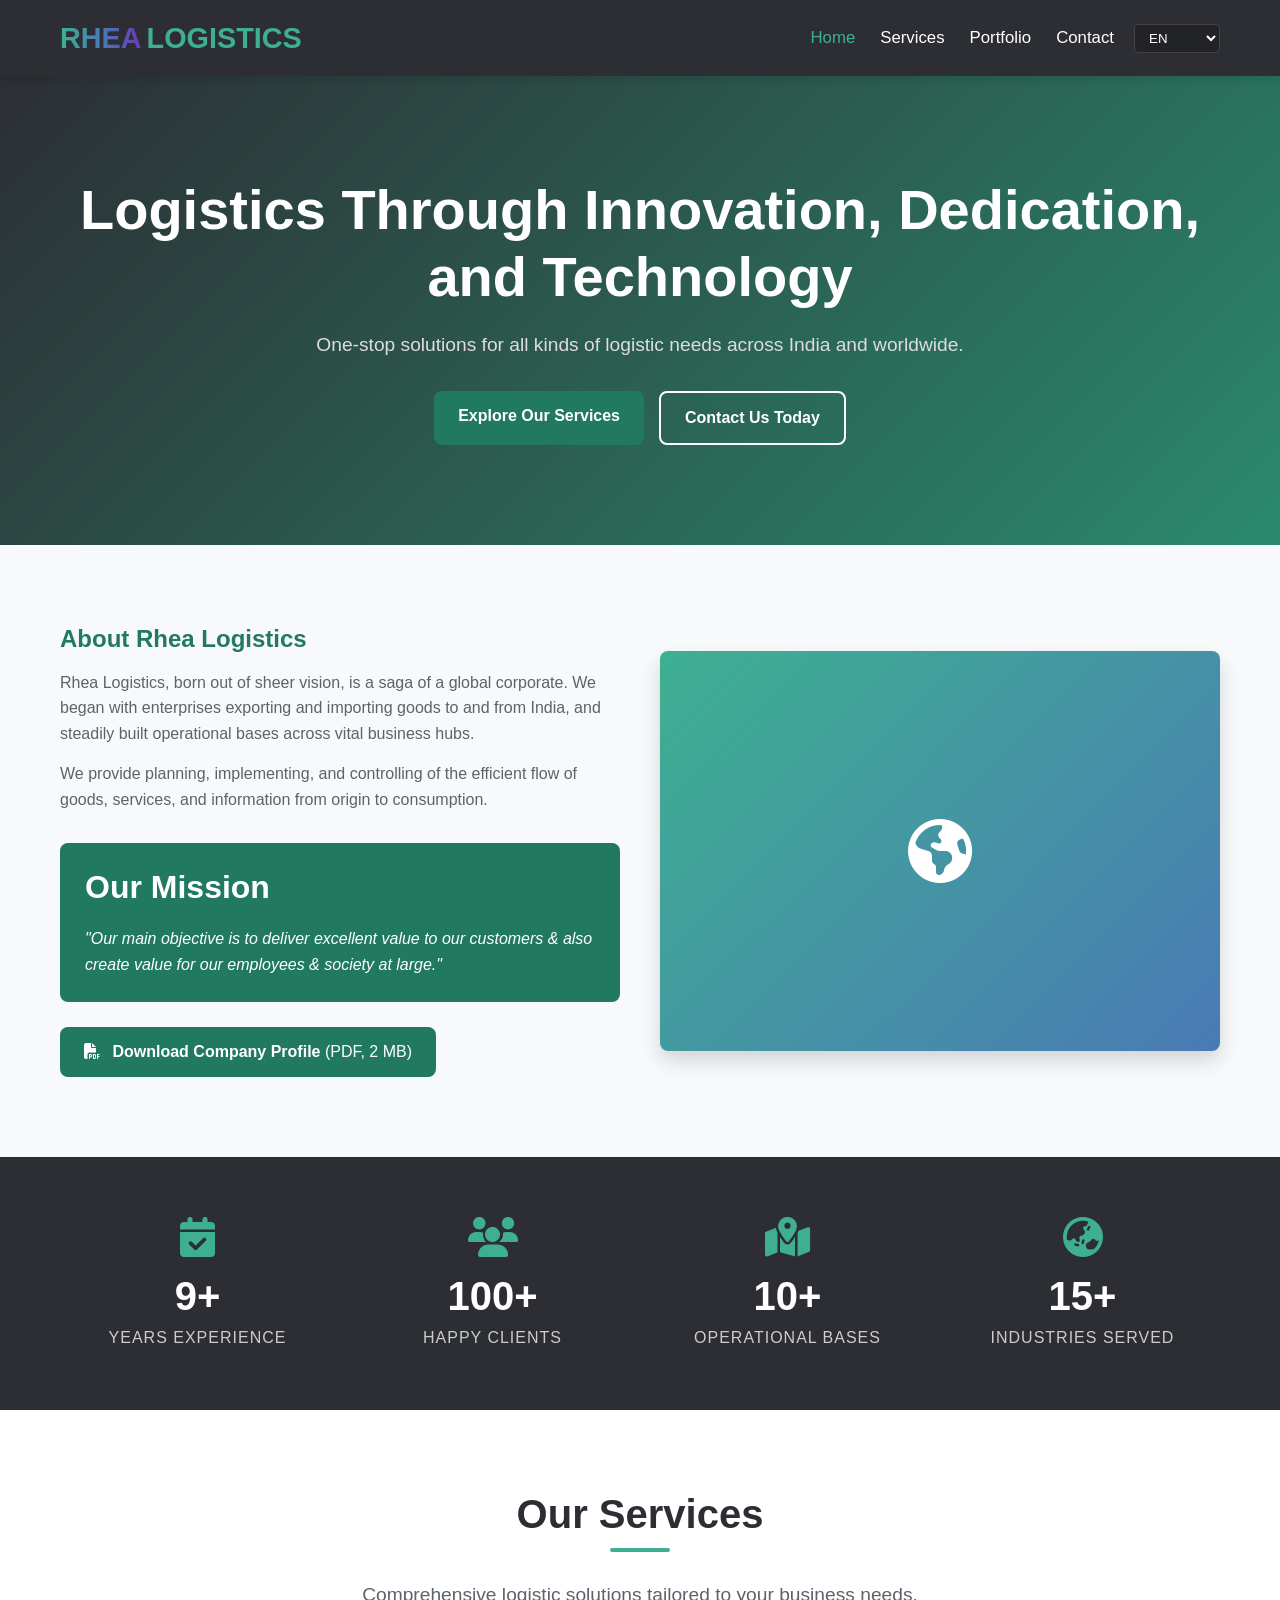
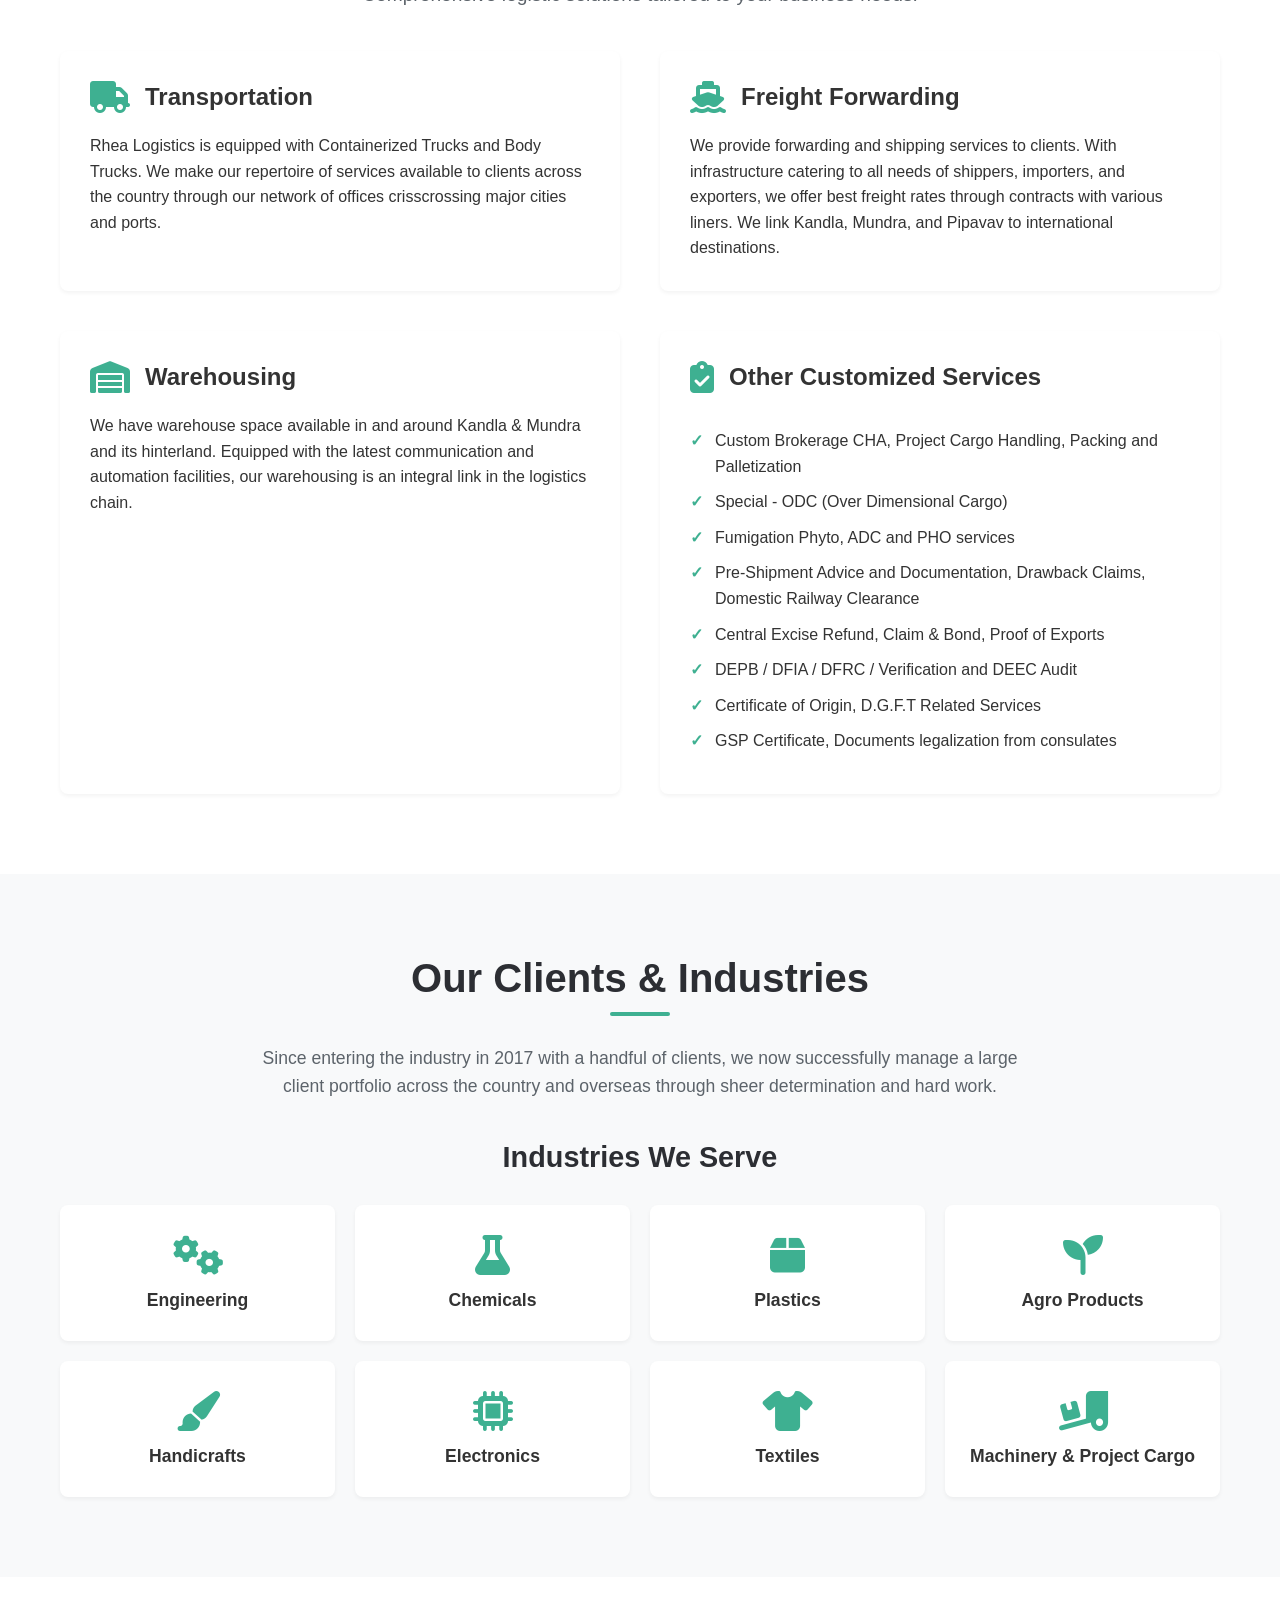
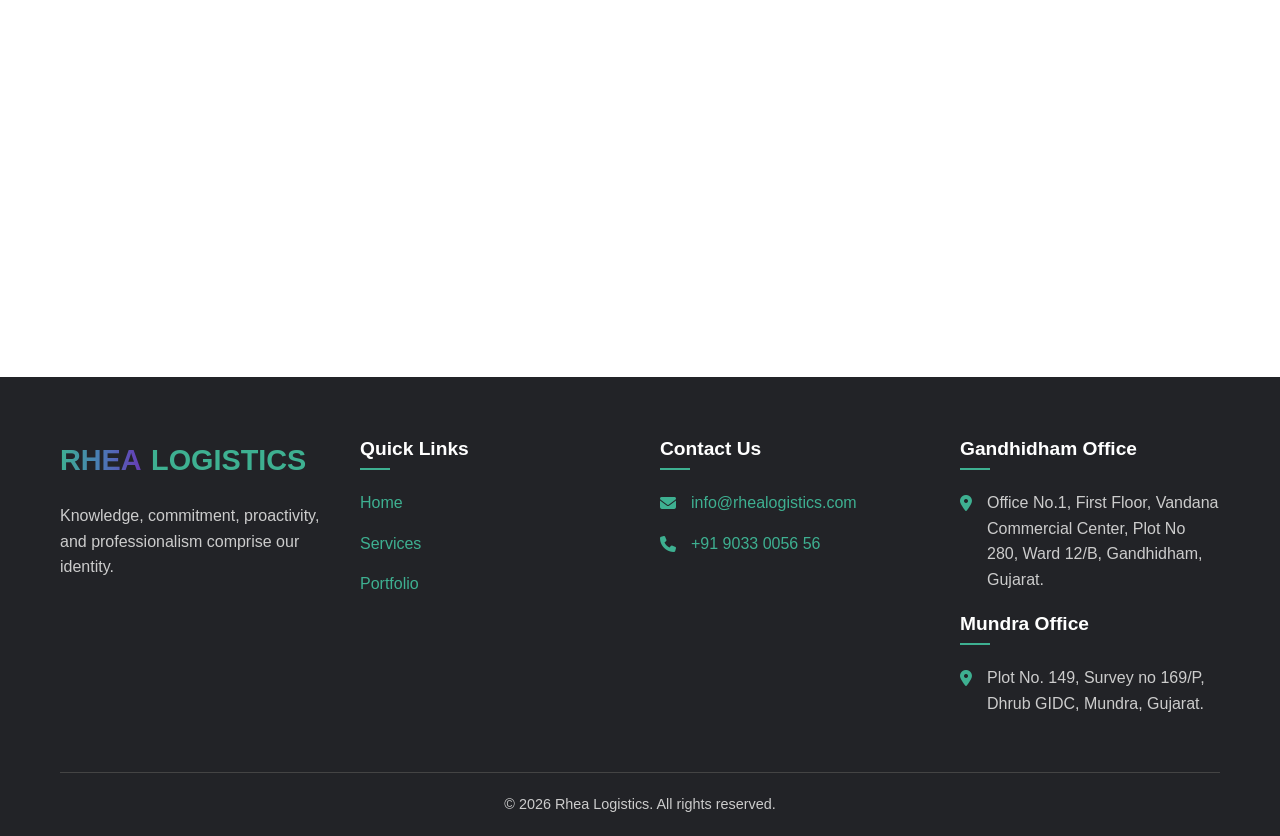
<file: index.html>
<!DOCTYPE html>
<html lang="en">
<head>
    <meta charset="UTF-8">
    <meta name="viewport" content="width=device-width, initial-scale=1.0">
    <!-- Only allow what the page actually uses. GitHub Pages cannot send
         headers, so this lives here; any new external resource must be added. -->
    <meta http-equiv="Content-Security-Policy" content="default-src 'self'; script-src 'self'; style-src 'self' https://cdnjs.cloudflare.com; font-src https://cdnjs.cloudflare.com; img-src 'self' data:; connect-src 'self'; frame-src https://www.google.com; object-src 'none'; base-uri 'self'; form-action 'none'">
    <title>Rhea Logistics | Logistics through innovation, dedication, and technology</title>
    <meta name="description" content="Rhea Logistics provides transportation, freight forwarding, warehousing, and customs services across India and worldwide.">
    <link rel="icon" type="image/svg+xml" href="data:image/svg+xml,<svg xmlns='http://www.w3.org/2000/svg' viewBox='0 0 100 100'><text y='.9em' font-size='90'>🚛</text></svg>">
    
    <!-- Open Graph Metadata -->
    <meta property="og:title" content="Rhea Logistics">
    <meta property="og:description" content="One-stop solutions for all kinds of logistic needs.">
    <meta property="og:type" content="website">
    <meta property="og:site_name" content="Rhea Logistics">
    <meta property="og:url" content="https://jaydeepsinhjhala.github.io/rhea-logistics/">
    <meta property="og:image" content="https://jaydeepsinhjhala.github.io/rhea-logistics/images/og-image.png">
    <meta property="og:image:type" content="image/png">
    <meta property="og:image:width" content="1200">
    <meta property="og:image:height" content="630">
    <meta property="og:image:alt" content="Rhea Logistics: Logistics Through Innovation, Dedication, and Technology. Transportation, freight forwarding, warehousing and customs from Gandhidham and Mundra, Gujarat.">
    <meta name="twitter:card" content="summary_large_image">
    <meta name="twitter:image:alt" content="Rhea Logistics: Logistics Through Innovation, Dedication, and Technology. Transportation, freight forwarding, warehousing and customs from Gandhidham and Mundra, Gujarat.">

    <!-- Before the stylesheets, so a saved language is known before first paint -->
    <script src="js/lang-init.js"></script>

    <!-- Fonts and Icons -->
    <link rel="stylesheet" href="https://cdnjs.cloudflare.com/ajax/libs/font-awesome/6.4.0/css/all.min.css" integrity="sha512-iecdLmaskl7CVkqkXNQ/ZH/XLlvWZOJyj7Yy7tcenmpD1ypASozpmT/E0iPtmFIB46ZmdtAc9eNBvH0H/ZpiBw==" crossorigin="anonymous" referrerpolicy="no-referrer">
    
    <!-- Styles -->
    <link rel="stylesheet" href="css/style.css">
</head>
<body>

    <a href="#main" class="skip-link">Skip to main content</a>

    <!-- Header & Navigation -->
    <header>
        <div class="container header-inner">
            <div class="logo">
                <a href="#home">
                    <span class="rhea">RHEA</span>
                    <span class="logistics">LOGISTICS</span>
                </a>
            </div>
            
            <nav aria-label="Main Navigation">
                <button class="mobile-menu-btn" aria-label="Toggle menu" aria-expanded="false" aria-controls="nav-links">
                    <i class="fas fa-bars" aria-hidden="true"></i>
                </button>
                <div class="nav-links" id="nav-links">
                    <a href="#home" data-i18n="nav.home">Home</a>
                    <a href="#services" data-i18n="nav.services">Services</a>
                    <a href="#portfolio" data-i18n="nav.portfolio">Portfolio</a>
                    <a href="#contact" data-i18n="nav.contact">Contact</a>
                </div>
                
                <div class="lang-selector">
                    <label for="lang-select" class="sr-only">Select Language</label>
                    <select id="lang-select" aria-label="Select language">
                        <option value="en">EN</option>
                        <option value="hi">हिंदी</option>
                        <option value="gu">ગુજરાતી</option>
                    </select>
                </div>
            </nav>
        </div>
    </header>

    <main id="main" tabindex="-1">

    <!-- Hero Section -->
    <section class="hero" id="home">
        <div class="container">
            <h1 data-i18n="hero.title">Logistics Through Innovation, Dedication, and Technology</h1>
            <p data-i18n="hero.subtitle">One-stop solutions for all kinds of logistic needs across India and worldwide.</p>
            <div class="hero-buttons">
                <a href="#services" class="btn" data-i18n="hero.cta">Explore Our Services</a>
                <a href="#contact" class="btn btn-outline btn-outline-white" data-i18n="hero.contact_cta">Contact Us Today</a>
            </div>
        </div>
    </section>

    <!-- About Section -->
    <section class="about bg-light" id="about">
        <div class="container grid-2">
            <div class="about-content">
                <h2 class="text-primary" data-i18n="about.title">About Rhea Logistics</h2>
                <p data-i18n="about.desc1">Rhea Logistics, born out of sheer vision, is a saga of a global corporate. We began with enterprises exporting and importing goods to and from India, and steadily built operational bases across vital business hubs.</p>
                <p data-i18n="about.desc2">We provide planning, implementing, and controlling of the efficient flow of goods, services, and information from origin to consumption.</p>
                
                <div class="mission-box">
                    <h3 data-i18n="about.mission_title">Our Mission</h3>
                    <p data-i18n="about.mission_text">"Our main objective is to deliver excellent value to our customers & also create value for our employees & society at large."</p>
                </div>

                <a href="Rhea%20Logistics%20-%20Profile.pdf" class="btn profile-download" download="Rhea-Logistics-Profile.pdf" type="application/pdf" hreflang="en">
                    <i class="fas fa-file-pdf" aria-hidden="true"></i>
                    <span data-i18n="about.profile_download">Download Company Profile</span>
                    <span class="file-meta">(PDF, 2 MB)</span>
                </a>
            </div>
            <div class="about-image">
                <div class="about-image-placeholder">
                    <i class="fas fa-globe-americas" aria-hidden="true"></i>
                </div>
            </div>
        </div>
    </section>

    <!-- Stats / Infographics Section -->
    <section class="stats bg-dark text-center">
        <div class="container grid-4">
            <div class="stat-item">
                <i class="fas fa-calendar-check stat-icon" aria-hidden="true"></i>
                <p class="stat-number">9+</p>
                <p class="stat-label" data-i18n="stats.years">Years Experience</p>
            </div>
            <div class="stat-item">
                <i class="fas fa-users stat-icon" aria-hidden="true"></i>
                <p class="stat-number">100+</p>
                <p class="stat-label" data-i18n="stats.clients">Happy Clients</p>
            </div>
            <div class="stat-item">
                <i class="fas fa-map-marked-alt stat-icon" aria-hidden="true"></i>
                <p class="stat-number">10+</p>
                <p class="stat-label" data-i18n="stats.bases">Operational Bases</p>
            </div>
            <div class="stat-item">
                <i class="fas fa-globe-asia stat-icon" aria-hidden="true"></i>
                <p class="stat-number">15+</p>
                <p class="stat-label" data-i18n="stats.industries">Industries Served</p>
            </div>
        </div>
    </section>

    <!-- Services Detailed Section -->
    <section class="services bg-white" id="services">
        <div class="container">
            <h2 class="section-title" data-i18n="services_page.title">Our Services</h2>
            <p data-i18n="services_page.subtitle" class="section-subtitle">Comprehensive logistic solutions tailored to your business needs.</p>
            
            <div class="grid-2">
                <!-- Transportation -->
                <div class="card service-detail-card">
                    <div class="service-card-header">
                        <i class="fas fa-truck service-card-icon" aria-hidden="true"></i>
                        <h3 data-i18n="services_page.transportation">Transportation</h3>
                    </div>
                    <p data-i18n="services_page.transportation_detail">Rhea Logistics is equipped with Containerized Trucks and Body Trucks. We make our repertoire of services available to clients across the country through our network of offices crisscrossing major cities and ports.</p>
                </div>

                <!-- Freight Forwarding -->
                <div class="card service-detail-card">
                    <div class="service-card-header">
                        <i class="fas fa-ship service-card-icon" aria-hidden="true"></i>
                        <h3 data-i18n="services_page.freight_forwarding">Freight Forwarding</h3>
                    </div>
                    <p data-i18n="services_page.freight_forwarding_detail">We provide forwarding and shipping services to clients. With infrastructure catering to all needs of shippers, importers, and exporters, we offer best freight rates through contracts with various liners. We link Kandla, Mundra, and Pipavav to international destinations.</p>
                </div>

                <!-- Warehousing -->
                <div class="card service-detail-card">
                    <div class="service-card-header">
                        <i class="fas fa-warehouse service-card-icon" aria-hidden="true"></i>
                        <h3 data-i18n="services_page.warehousing">Warehousing</h3>
                    </div>
                    <p data-i18n="services_page.warehousing_detail">We have warehouse space available in and around Kandla & Mundra and its hinterland. Equipped with the latest communication and automation facilities, our warehousing is an integral link in the logistics chain.</p>
                </div>

                <!-- Other Services -->
                <div class="card service-detail-card">
                    <div class="service-card-header">
                        <i class="fas fa-clipboard-check service-card-icon" aria-hidden="true"></i>
                        <h3 data-i18n="services_page.other_services">Other Customized Services</h3>
                    </div>
                    <ul class="service-list">
                        <li data-i18n="services_page.other_list_1">Custom Brokerage CHA, Project Cargo Handling, Packing and Palletization</li>
                        <li data-i18n="services_page.other_list_2">Special - ODC (Over Dimensional Cargo)</li>
                        <li data-i18n="services_page.other_list_3">Fumigation Phyto, ADC and PHO services</li>
                        <li data-i18n="services_page.other_list_4">Pre-Shipment Advice and Documentation, Drawback Claims, Domestic Railway Clearance</li>
                        <li data-i18n="services_page.other_list_5">Central Excise Refund, Claim & Bond, Proof of Exports</li>
                        <li data-i18n="services_page.other_list_6">DEPB / DFIA / DFRC / Verification and DEEC Audit</li>
                        <li data-i18n="services_page.other_list_7">Certificate of Origin, D.G.F.T Related Services</li>
                        <li data-i18n="services_page.other_list_8">GSP Certificate, Documents legalization from consulates</li>
                    </ul>
                </div>
            </div>
        </div>
    </section>

    <!-- Portfolio Section -->
    <section class="portfolio bg-light" id="portfolio">
        <div class="container">
            <h2 class="section-title" data-i18n="portfolio_page.title">Our Clients & Industries</h2>
            
            <div class="section-intro">
                <p data-i18n="portfolio_page.client_desc">Since entering the industry in 2017 with a handful of clients, we now successfully manage a large client portfolio across the country and overseas through sheer determination and hard work.</p>
            </div>

            <h3 class="text-center industries-heading" data-i18n="portfolio_page.industries_title">Industries We Serve</h3>
            
            <div class="grid-4">
                <div class="card text-center industry-card">
                    <i class="fas fa-cogs industry-icon" aria-hidden="true"></i>
                    <h4 data-i18n="portfolio_page.industry_engineering">Engineering</h4>
                </div>
                <div class="card text-center industry-card">
                    <i class="fas fa-flask industry-icon" aria-hidden="true"></i>
                    <h4 data-i18n="portfolio_page.industry_chemicals">Chemicals</h4>
                </div>
                <div class="card text-center industry-card">
                    <i class="fas fa-box industry-icon" aria-hidden="true"></i>
                    <h4 data-i18n="portfolio_page.industry_plastics">Plastics</h4>
                </div>
                <div class="card text-center industry-card">
                    <i class="fas fa-seedling industry-icon" aria-hidden="true"></i>
                    <h4 data-i18n="portfolio_page.industry_agro">Agro Products</h4>
                </div>
                <div class="card text-center industry-card">
                    <i class="fas fa-paint-brush industry-icon" aria-hidden="true"></i>
                    <h4 data-i18n="portfolio_page.industry_handicrafts">Handicrafts</h4>
                </div>
                <div class="card text-center industry-card">
                    <i class="fas fa-microchip industry-icon" aria-hidden="true"></i>
                    <h4 data-i18n="portfolio_page.industry_electronics">Electronics</h4>
                </div>
                <div class="card text-center industry-card">
                    <i class="fas fa-tshirt industry-icon" aria-hidden="true"></i>
                    <h4 data-i18n="portfolio_page.industry_textiles">Textiles</h4>
                </div>
                <div class="card text-center industry-card">
                    <i class="fas fa-truck-loading industry-icon" aria-hidden="true"></i>
                    <h4 data-i18n="portfolio_page.industry_machinery">Machinery & Project Cargo</h4>
                </div>
            </div>
        </div>
    </section>

    <!-- Map & Locations Section -->
    <section class="locations bg-white">
        <iframe 
            src="https://www.google.com/maps/embed?pb=!1m18!1m12!1m3!1d117282.85966696773!2d70.0468971034444!3d23.090623953503295!2m3!1f0!2f0!3f0!3m2!1i1024!2i768!4f13.1!3m3!1m2!1s0x3950b8b60f1c6e11%3A0xcaf245ec48df0844!2sGandhidham%2C%20Gujarat!5e0!3m2!1sen!2sin!4v1698748374945!5m2!1sen!2sin" 
            width="100%" 
            height="400" 
            allowfullscreen="" 
            loading="lazy" 
            referrerpolicy="no-referrer-when-downgrade"
            title="Office Location Map">
        </iframe>
    </section>

    </main>

    <!-- Footer & Contact -->
    <footer id="contact">
        <div class="container">
            <div class="footer-grid">
                <div class="footer-col">
                    <div class="logo">
                        <span class="rhea footer-logo-text">RHEA</span>
                        <span class="logistics footer-logo-text">LOGISTICS</span>
                    </div>
                    <p data-i18n="footer.about">Knowledge, commitment, proactivity, and professionalism comprise our identity.</p>
                </div>
                
                <div class="footer-col">
                    <h4 data-i18n="footer.quick_links">Quick Links</h4>
                    <ul class="contact-info">
                        <li><a href="#home" data-i18n="nav.home">Home</a></li>
                        <li><a href="#services" data-i18n="nav.services">Services</a></li>
                        <li><a href="#portfolio" data-i18n="nav.portfolio">Portfolio</a></li>
                    </ul>
                </div>
                
                <div class="footer-col">
                    <h4 data-i18n="footer.contact_us">Contact Us</h4>
                    <ul class="contact-info">
                        <li>
                            <i class="fas fa-envelope" aria-hidden="true"></i>
                            <a href="mailto:info@rhealogistics.com">info@rhealogistics.com</a>
                        </li>
                        <li>
                            <i class="fas fa-phone" aria-hidden="true"></i>
                            <a href="tel:+919033005656">+91 9033 0056 56</a>
                        </li>
                    </ul>
                </div>

                <div class="footer-col">
                    <h4 data-i18n="footer.gandhidham">Gandhidham Office</h4>
                    <ul class="contact-info">
                        <li>
                            <i class="fas fa-map-marker-alt" aria-hidden="true"></i>
                            <span data-i18n="footer.gandhidham_address">Office No.1, First Floor, Vandana Commercial Center, Plot No 280, Ward 12/B, Gandhidham, Gujarat.</span>
                        </li>
                    </ul>
                    <h4 data-i18n="footer.mundra">Mundra Office</h4>
                    <ul class="contact-info">
                        <li>
                            <i class="fas fa-map-marker-alt" aria-hidden="true"></i>
                            <span data-i18n="footer.mundra_address">Plot No. 149, Survey no 169/P, Dhrub GIDC, Mundra, Gujarat.</span>
                        </li>
                    </ul>
                </div>
            </div>
            
            <div class="footer-bottom">
                <p data-i18n="footer.rights">&copy; 2026 Rhea Logistics. All rights reserved.</p>
            </div>
        </div>
    </footer>

    <!-- Scripts -->
    <script src="js/i18n.js"></script>
    <script src="js/main.js"></script>
</body>
</html>
</file>
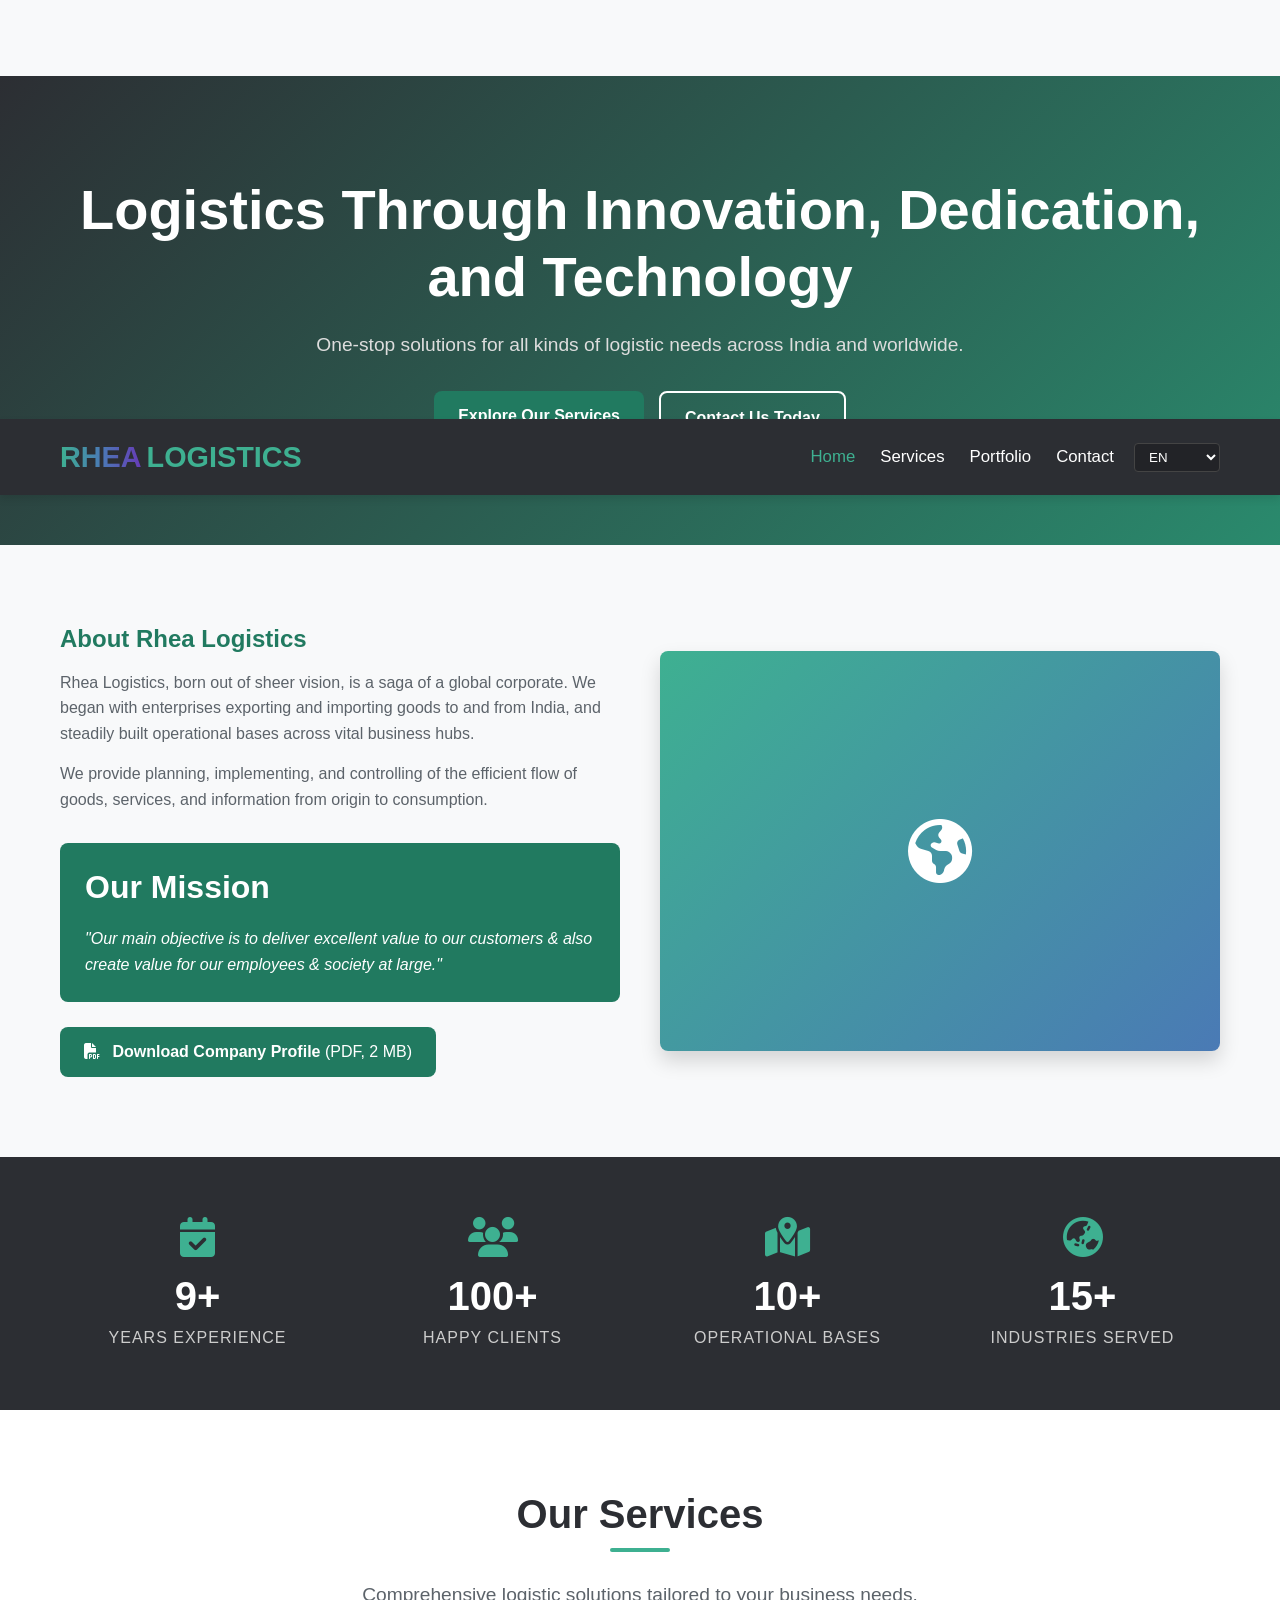
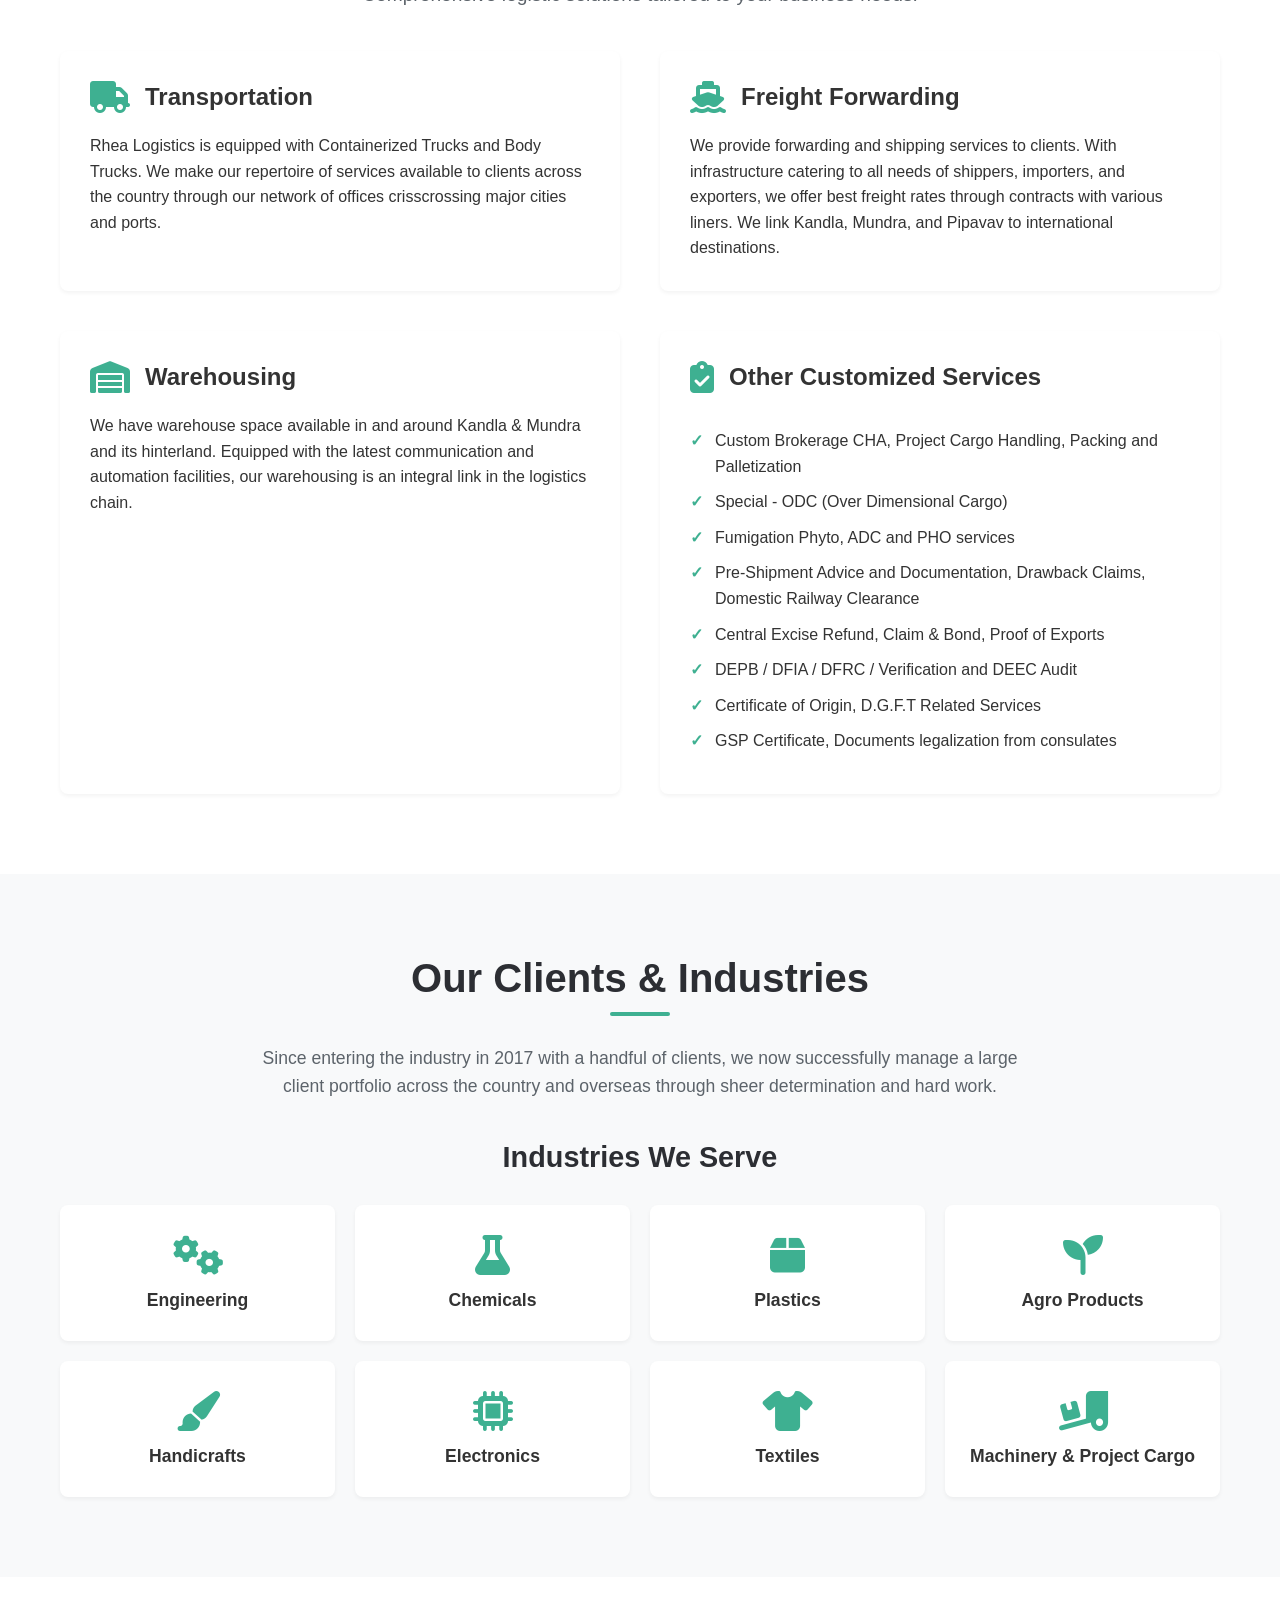
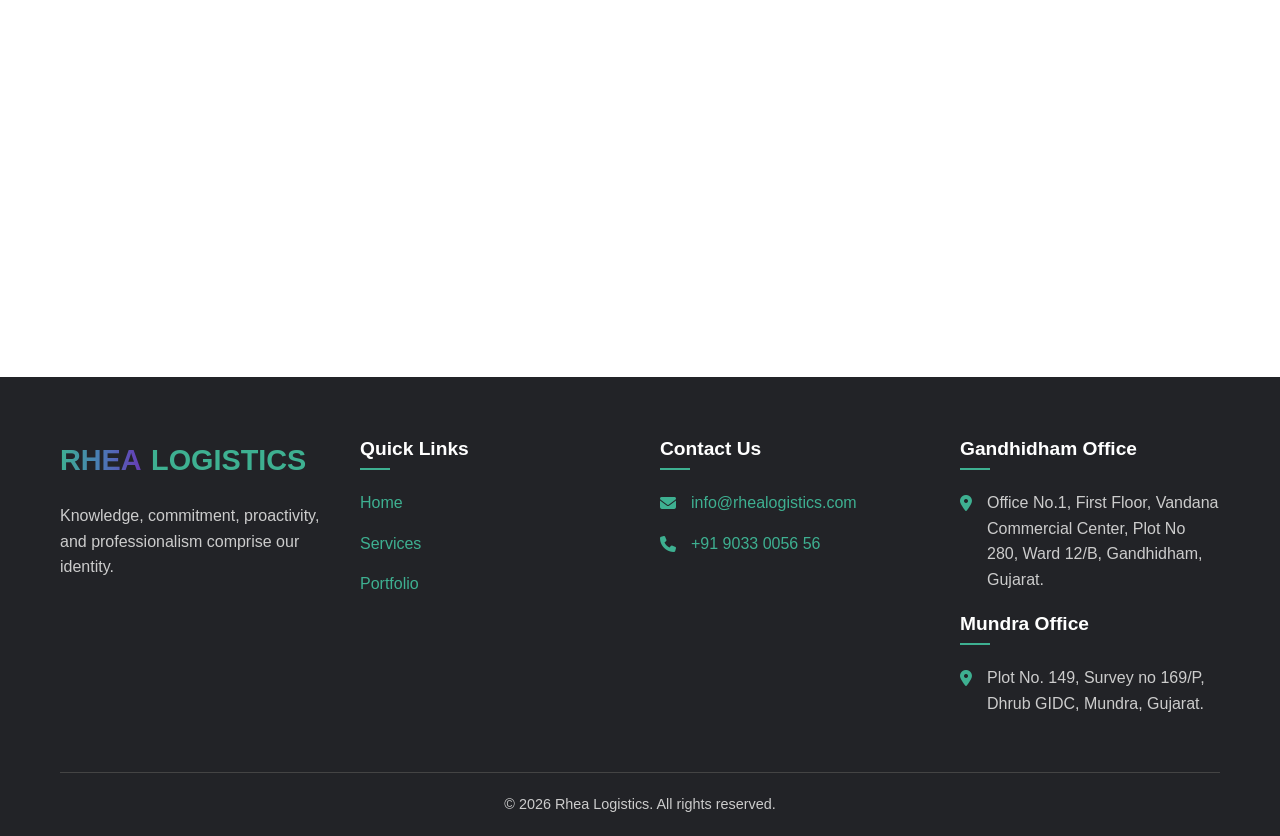
<file: portfolio.html>
<!DOCTYPE html>
<html lang="en">
<head>
    <meta charset="UTF-8">
    <meta name="viewport" content="width=device-width, initial-scale=1.0">
    <meta http-equiv="Content-Security-Policy" content="default-src 'none'; script-src 'sha256-zsimaOAKiU3kuicFKKWa14F/pDdhPQVLCz1qNhFlMxc='; base-uri 'none'; form-action 'none'">
    <!-- This page moved into the single-page site; keeps old links working -->
    <title>Portfolio | Rhea Logistics</title>
    <meta name="robots" content="noindex">
    <meta http-equiv="refresh" content="0; url=./#portfolio">
    <script>location.replace('./#portfolio');</script>
</head>
<body>
    <p>This page has moved. <a href="./#portfolio">Go to Rhea Logistics portfolio</a>.</p>
</body>
</html>
</file>
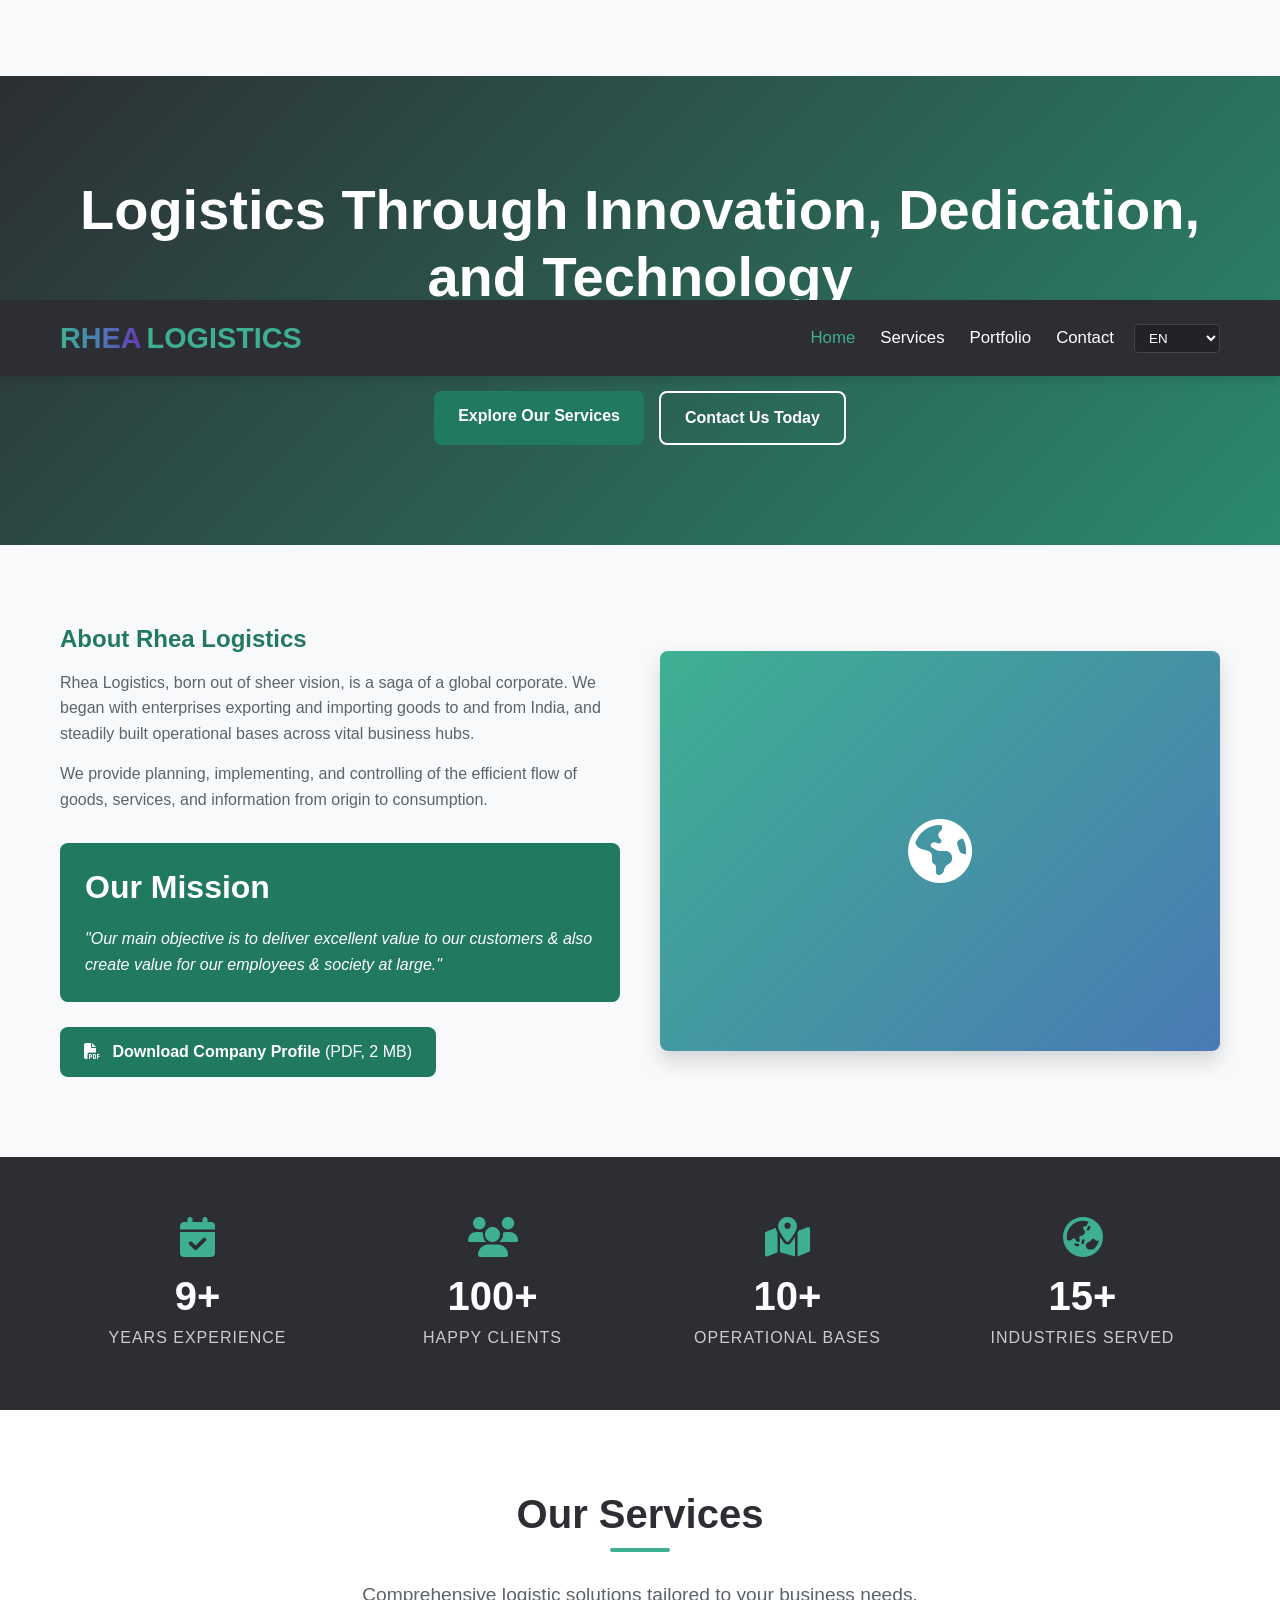
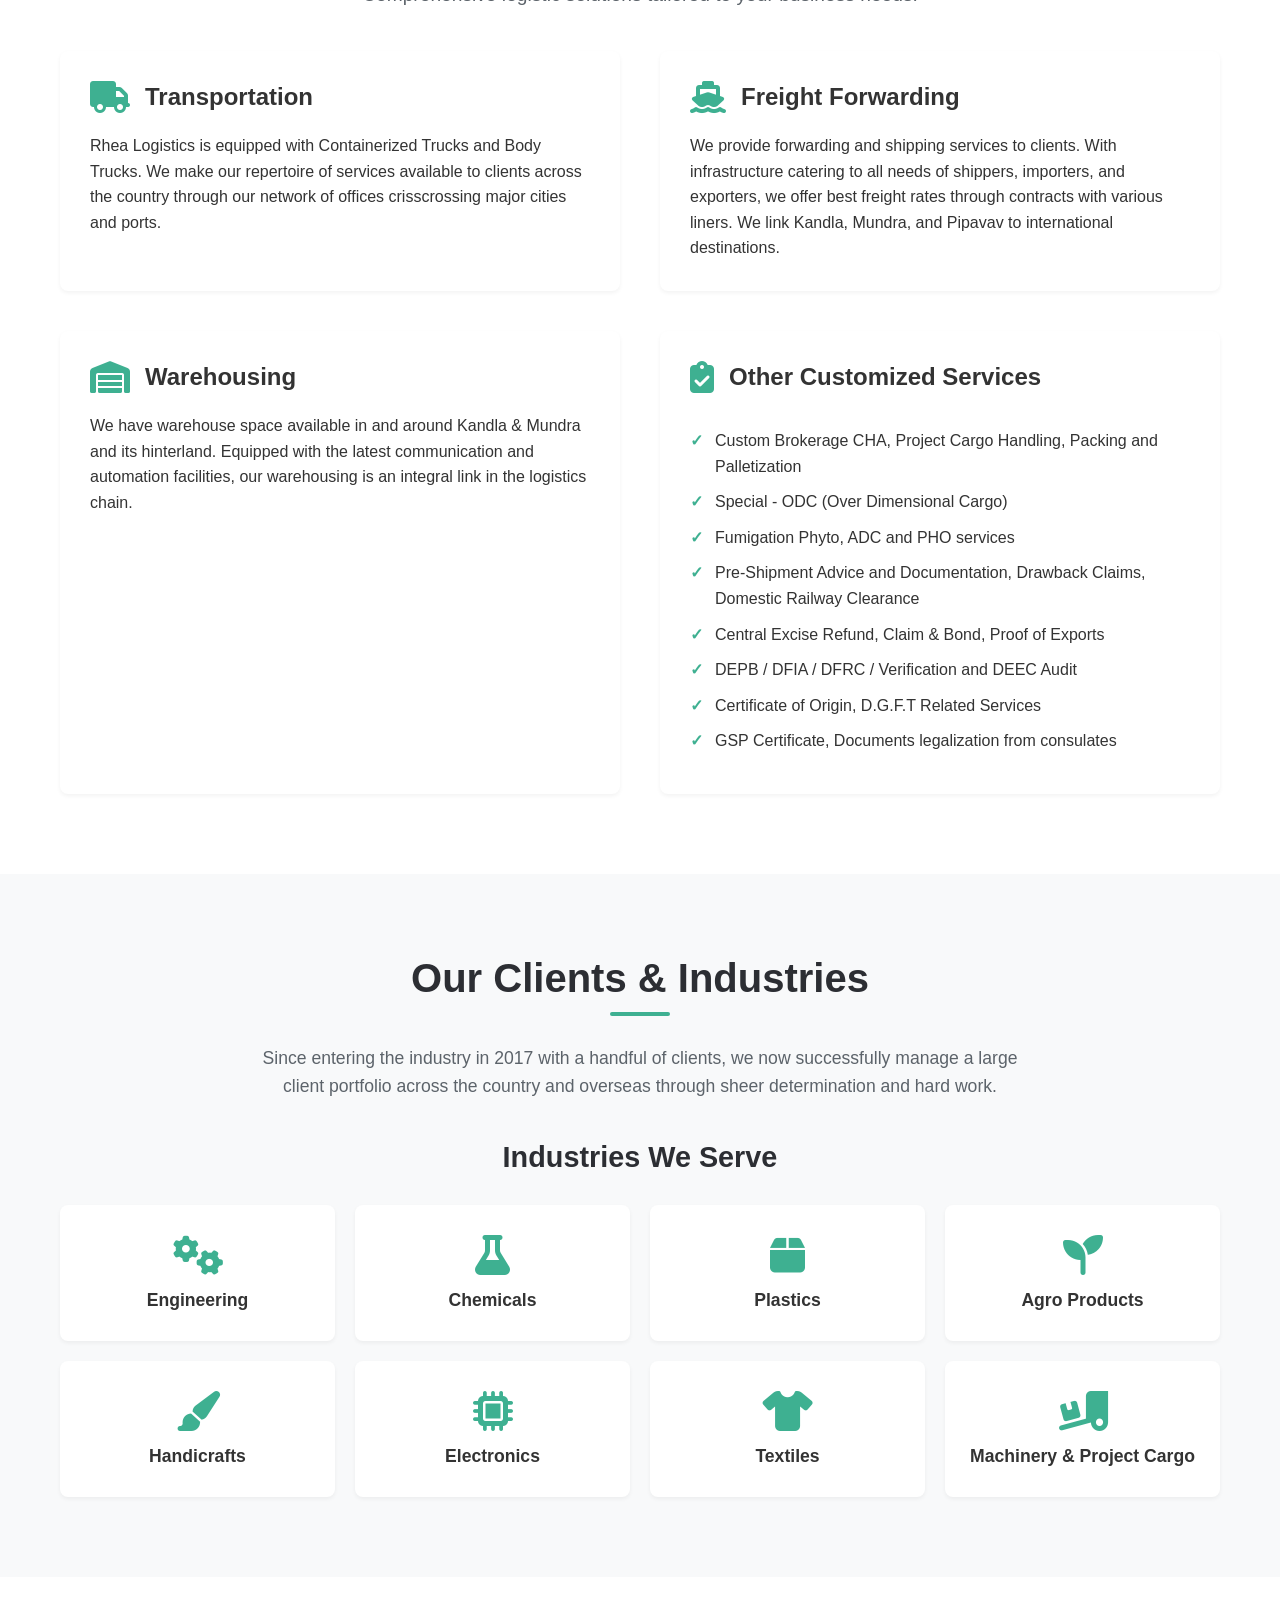
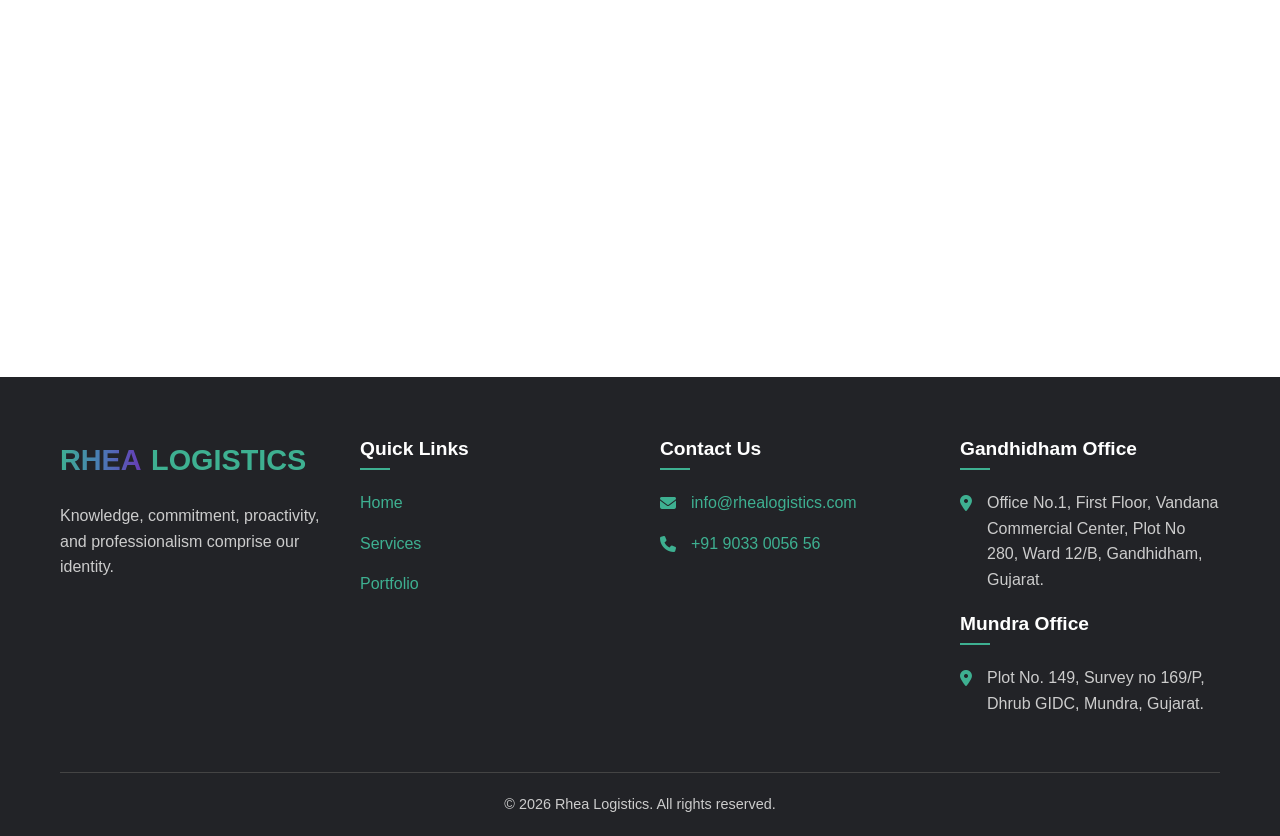
<file: services.html>
<!DOCTYPE html>
<html lang="en">
<head>
    <meta charset="UTF-8">
    <meta name="viewport" content="width=device-width, initial-scale=1.0">
    <meta http-equiv="Content-Security-Policy" content="default-src 'none'; script-src 'sha256-gtdQTjPg/ZRzd2X7pQw5z98B/TQCNlHFC2exbJpH4Nw='; base-uri 'none'; form-action 'none'">
    <!-- This page moved into the single-page site; keeps old links working -->
    <title>Services | Rhea Logistics</title>
    <meta name="robots" content="noindex">
    <meta http-equiv="refresh" content="0; url=./#services">
    <script>location.replace('./#services');</script>
</head>
<body>
    <p>This page has moved. <a href="./#services">Go to Rhea Logistics services</a>.</p>
</body>
</html>
</file>
<file: css/style.css>
:root {
  --primary-color: #3eb091;
  --primary-dark: #2a8a6d;
  /* Darker brand green for white text on green and green text on light
     backgrounds; --primary-color fails WCAG AA contrast in those uses. */
  --primary-strong: #217a60;
  --primary-strong-hover: #1a614c;
  --secondary-color: #4a7ab5;
  --accent-color: #673ab7;
  --bg-dark: #2c2e33;
  --bg-darker: #222327;
  --bg-light: #f8f9fa;
  --text-dark: #333333;
  --text-light: #ffffff;
  --text-muted: #5c636a;
  --font-main: 'Segoe UI', Roboto, 'Helvetica Neue', Arial, sans-serif;
  --shadow-sm: 0 2px 4px rgba(0,0,0,0.05);
  --shadow-md: 0 4px 8px rgba(0,0,0,0.1);
  --shadow-lg: 0 10px 20px rgba(0,0,0,0.15);
  --border-radius: 8px;
  --transition: all 0.3s ease;
}

html {
  scroll-behavior: smooth;
}

* {
  margin: 0;
  padding: 0;
  box-sizing: border-box;
}

.sr-only {
  position: absolute;
  width: 1px;
  height: 1px;
  padding: 0;
  margin: -1px;
  overflow: hidden;
  clip: rect(0, 0, 0, 0);
  white-space: nowrap;
  border-width: 0;
}

.skip-link {
  position: absolute;
  top: -100px;
  left: 20px;
  z-index: 1001;
  padding: 10px 16px;
  background-color: var(--primary-strong);
  color: var(--text-light);
  border-radius: 0 0 var(--border-radius) var(--border-radius);
  font-weight: 600;
  transition: none;
}

.skip-link:focus {
  top: 0;
  color: var(--text-light);
}

main:focus {
  outline: none;
}

/* Set by js/lang-init.js while a saved Hindi/Gujarati translation loads, so
   English text is not shown first. Layout is kept; only the text is hidden. */
.i18n-pending [data-i18n],
.i18n-pending #lang-select {
  visibility: hidden;
}

body {
  font-family: var(--font-main);
  color: var(--text-dark);
  line-height: 1.6;
  background-color: var(--bg-light);
  overflow-x: hidden;
}

a {
  text-decoration: none;
  color: var(--primary-color);
  transition: var(--transition);
}

a:hover {
  color: var(--primary-dark);
}

a:focus-visible,
button:focus-visible,
select:focus-visible {
  outline: 2px solid var(--primary-color);
  outline-offset: 2px;
}

ul {
  list-style: none;
}

img {
  max-width: 100%;
  height: auto;
  display: block;
}

.container {
  width: 100%;
  max-width: 1200px;
  margin: 0 auto;
  padding: 0 20px;
}

/* Typography */
h1, h2, h3, h4, h5, h6 {
  margin-bottom: 1rem;
  line-height: 1.2;
  font-weight: 700;
}

.section-title {
  text-align: center;
  font-size: 2.5rem;
  margin-bottom: 3rem;
  color: var(--bg-dark);
  position: relative;
}

.section-title::after {
  content: '';
  display: block;
  width: 60px;
  height: 4px;
  background-color: var(--primary-color);
  margin: 10px auto 0;
  border-radius: 2px;
}

.text-center { text-align: center; }
.text-primary { color: var(--primary-strong); }

/* Buttons */
.btn {
  display: inline-block;
  padding: 12px 24px;
  background-color: var(--primary-strong);
  color: var(--text-light);
  border: none;
  border-radius: var(--border-radius);
  font-size: 1rem;
  font-weight: 600;
  cursor: pointer;
  transition: var(--transition);
  text-align: center;
}

.btn:hover {
  background-color: var(--primary-strong-hover);
  color: var(--text-light);
  transform: translateY(-2px);
  box-shadow: var(--shadow-md);
}

.btn-outline {
  background-color: transparent;
  border: 2px solid var(--primary-strong);
  color: var(--primary-strong);
}

.btn-outline:hover {
  background-color: var(--primary-strong);
  color: var(--text-light);
}

/* Header & Nav */
header {
  background-color: var(--bg-dark);
  color: var(--text-light);
  position: sticky;
  top: 0;
  z-index: 1000;
  box-shadow: var(--shadow-md);
}

.header-inner {
  display: flex;
  justify-content: space-between;
  align-items: center;
  /* Vertical only, so the .container side gutters still apply */
  padding-top: 15px;
  padding-bottom: 15px;
}

.logo a {
  display: flex;
  align-items: center;
  font-size: 1.8rem;
  font-weight: 800;
  color: var(--text-light);
}

.logo span.rhea {
  background: linear-gradient(90deg, var(--primary-color), var(--secondary-color), var(--accent-color));
  -webkit-background-clip: text;
  -webkit-text-fill-color: transparent;
  background-clip: text;
  margin-right: 5px;
}

.logo span.logistics {
  color: var(--primary-color);
  font-weight: 600;
}

nav {
  display: flex;
  align-items: center;
}

.nav-links {
  display: flex;
  gap: 25px;
  align-items: center;
}

.nav-links a {
  color: var(--text-light);
  font-weight: 500;
  font-size: 1.05rem;
}

.nav-links a:hover,
.nav-links a.active {
  color: var(--primary-color);
}

.lang-selector {
  margin-left: 20px;
}

.lang-selector select {
  background-color: var(--bg-darker);
  color: var(--text-light);
  border: 1px solid #444;
  padding: 5px 10px;
  border-radius: 4px;
  cursor: pointer;
}

.mobile-menu-btn {
  display: none;
  background: none;
  border: none;
  color: var(--text-light);
  font-size: 1.5rem;
  cursor: pointer;
}

/* Hero Section */
.hero {
  background: linear-gradient(135deg, #2c2e33, #2a8a6d);
  color: var(--text-light);
  padding: 100px 0;
  text-align: center;
}

.hero h1 {
  font-size: 3.5rem;
  margin-bottom: 20px;
}

.hero p {
  font-size: 1.2rem;
  max-width: 800px;
  margin: 0 auto 30px;
  color: #ddd;
}

/* Sections */
section {
  padding: 80px 0;
}

.bg-light { background-color: var(--bg-light); }
.bg-white { background-color: #fff; }
.bg-dark { background-color: var(--bg-dark); color: var(--text-light); }

/* Grid Layouts */
.grid-2 { display: grid; grid-template-columns: repeat(2, 1fr); gap: 40px; align-items: center; }
.grid-4 { display: grid; grid-template-columns: repeat(4, 1fr); gap: 20px; }

/* Cards */
.card {
  background-color: #fff;
  border-radius: var(--border-radius);
  padding: 30px;
  box-shadow: var(--shadow-sm);
  transition: var(--transition);
  height: 100%;
}

.card:hover {
  transform: translateY(-5px);
  box-shadow: var(--shadow-lg);
}


/* About Section */
.about-content h3 {
  font-size: 2rem;
  margin-bottom: 20px;
}
.about-content p {
  margin-bottom: 15px;
  color: var(--text-muted);
}
.mission-box {
  background-color: var(--primary-strong);
  color: #fff;
  padding: 25px;
  border-radius: var(--border-radius);
  margin-top: 30px;
}
.mission-box p {
  color: #fff;
  margin: 0;
  font-style: italic;
  font-weight: 500;
}
.profile-download {
  margin-top: 25px;
}
.profile-download .fa-file-pdf {
  margin-right: 8px;
}
.profile-download .file-meta {
  font-weight: 400;
  white-space: nowrap;
}

/* Services Page specific */
.service-detail-card {
  display: flex;
  flex-direction: column;
}
.service-list {
  margin-top: 15px;
}
.service-list li {
  margin-bottom: 10px;
  padding-left: 25px;
  position: relative;
}
.service-list li::before {
  content: '✓';
  position: absolute;
  left: 0;
  color: var(--primary-color);
  font-weight: bold;
}

/* Contact/Footer */
footer {
  background-color: var(--bg-darker);
  color: #ccc;
  padding: 60px 0 20px;
}
.footer-grid {
  display: grid;
  grid-template-columns: repeat(auto-fit, minmax(250px, 1fr));
  gap: 40px;
  margin-bottom: 40px;
}
.footer-col h4 {
  color: #fff;
  font-size: 1.2rem;
  margin-bottom: 20px;
  position: relative;
  padding-bottom: 10px;
}
.footer-col h4::after {
  content: '';
  position: absolute;
  left: 0;
  bottom: 0;
  width: 30px;
  height: 2px;
  background-color: var(--primary-color);
}
.contact-info li {
  display: flex;
  margin-bottom: 15px;
  align-items: flex-start;
}
.contact-info i {
  color: var(--primary-color);
  margin-right: 15px;
  margin-top: 5px;
}
.footer-bottom {
  text-align: center;
  padding-top: 20px;
  border-top: 1px solid #444;
  font-size: 0.9rem;
}

/* Hero Buttons */
.hero-buttons {
  display: flex;
  gap: 15px;
  justify-content: center;
  flex-wrap: wrap;
}

.btn-outline-white {
  color: white;
  border-color: white;
}

.btn-outline-white:hover {
  background-color: white;
  color: var(--primary-strong);
}

/* About Image Placeholder */
.about-image-placeholder {
  background: linear-gradient(135deg, var(--primary-color), var(--secondary-color));
  border-radius: var(--border-radius);
  height: 400px;
  display: flex;
  align-items: center;
  justify-content: center;
  color: white;
  font-size: 4rem;
  box-shadow: var(--shadow-lg);
}

/* Stats Section */
.stats {
  padding: 60px 0;
}

.stat-icon {
  font-size: 2.5rem;
  color: var(--primary-color);
  margin-bottom: 15px;
}

.stat-number {
  font-size: 2.5rem;
  font-weight: 700;
  line-height: 1.2;
  color: #fff;
  margin-bottom: 5px;
}

.stat-label {
  color: #ccc;
  text-transform: uppercase;
  letter-spacing: 1px;
}

/* Section Subtitle */
.section-subtitle {
  text-align: center;
  font-size: 1.2rem;
  color: var(--text-muted);
  margin-top: -20px;
  margin-bottom: 40px;
}

/* Service Card Header */
.service-card-header {
  display: flex;
  align-items: center;
  margin-bottom: 20px;
}

.service-card-icon {
  font-size: 2rem;
  color: var(--primary-color);
  margin-right: 15px;
}

.service-card-header h3 {
  margin: 0;
  font-size: 1.5rem;
}

/* Section Intro */
.section-intro {
  max-width: 800px;
  margin: -20px auto 40px;
  text-align: center;
}

.section-intro p {
  font-size: 1.1rem;
  color: var(--text-muted);
}

/* Industries */
.industries-heading {
  margin-bottom: 30px;
  font-size: 1.8rem;
  color: var(--bg-dark);
}

.industry-card {
  padding: 30px 15px;
}

.industry-icon {
  font-size: 2.5rem;
  color: var(--primary-color);
  margin-bottom: 15px;
}

.industry-card h4 {
  font-size: 1.1rem;
  margin: 0;
}

/* Map */
.locations {
  padding: 0;
  line-height: 0;
}

.locations iframe {
  border: 0;
}

/* Footer Logo */
.footer-logo-text {
  font-size: 1.8rem;
}

.footer-logo-text.rhea {
  font-weight: 800;
}

.footer-logo-text.logistics {
  font-weight: 600;
  color: var(--primary-color);
}

/* Footer Spacing */
.footer-col .logo {
  margin-bottom: 20px;
}

.footer-col > p {
  margin-bottom: 20px;
}

.footer-col h4 + ul + h4 {
  margin-top: 20px;
}

/* Responsive */
@media (max-width: 992px) {
  .grid-4 { grid-template-columns: repeat(2, 1fr); }
  .hero h1 { font-size: 2.8rem; }
}

@media (max-width: 768px) {
  .nav-links {
    position: absolute;
    top: 100%;
    left: 0;
    width: 100%;
    background-color: var(--bg-dark);
    flex-direction: column;
    padding: 0;
    box-shadow: 0 5px 10px rgba(0,0,0,0.1);
    max-height: 0;
    overflow: hidden;
    /* visibility keeps the collapsed links out of the tab order; its
       transition is delayed so the close animation can finish first */
    visibility: hidden;
    transition: max-height 0.3s ease, padding 0.3s ease, visibility 0s linear 0.3s;
    display: flex;
  }
  
  .nav-links.active {
    max-height: 300px;
    padding: 20px 0;
    visibility: visible;
    transition: max-height 0.3s ease, padding 0.3s ease, visibility 0s;
  }
  
  .mobile-menu-btn {
    display: block;
  }
  
  .grid-2, .grid-4 { grid-template-columns: 1fr; }
  section { padding: 50px 0; }
  .hero { padding: 60px 0; }
  .hero h1 { font-size: 2.2rem; }
  .section-title { font-size: 2rem; }
  
  .lang-selector {
    margin-left: 15px;
  }
}

/* Small phones: shrink the header so logo, menu button and language
   select fit without being clipped off the right edge */
@media (max-width: 400px) {
  .header-inner .logo a { font-size: 1.35rem; }
  .lang-selector { margin-left: 10px; }
  .lang-selector select { padding: 5px 4px; }
}

@media (prefers-reduced-motion: reduce) {
  html { scroll-behavior: auto; }
  *, *::before, *::after {
    transition-duration: 0.01ms !important;
    transition-delay: 0s !important;
  }
  .btn:hover, .card:hover { transform: none; }
}
</file>
